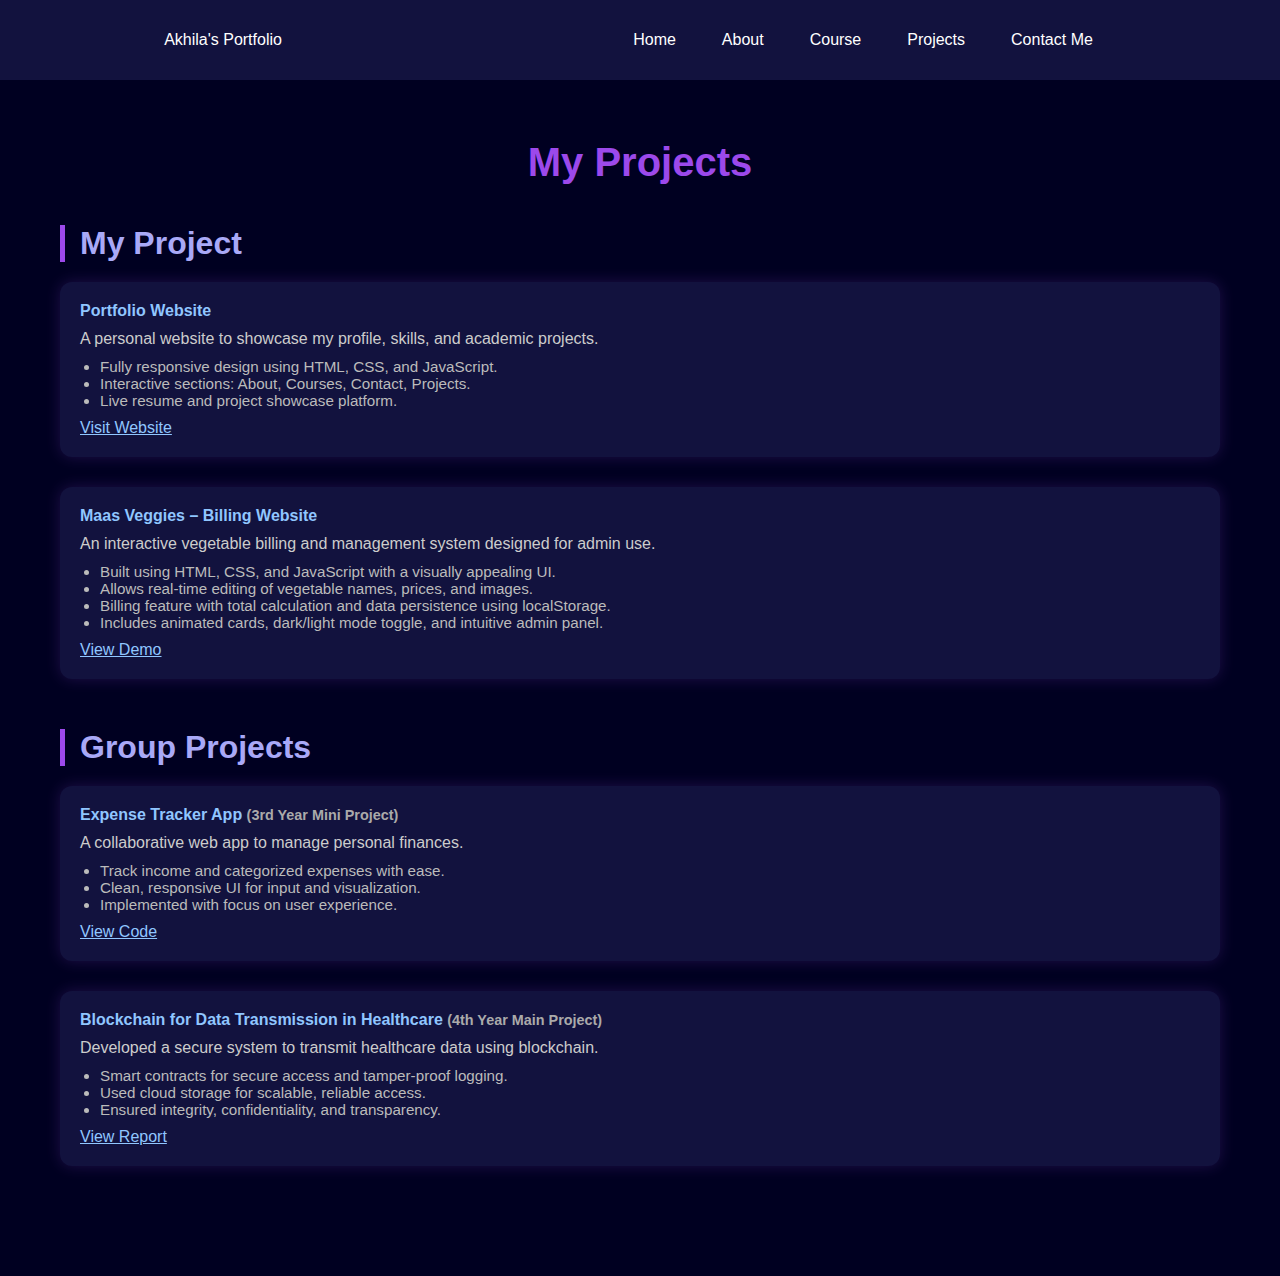
<file: projects.html>
<!DOCTYPE html>
<html lang="en">
<head>
  <meta charset="UTF-8" />
  <meta name="viewport" content="width=device-width, initial-scale=1.0"/>
  <title>Projects | Akhila</title>
  <style>
    * {
      margin: 0;
      padding: 0;
      box-sizing: border-box;
    }

    body {
      background-color: rgb(0, 0, 33);
      color: white;
      font-family: 'Lucida Sans', sans-serif;
    }

    nav {
      display: flex;
      justify-content: space-around;
      align-items: center;
      height: 80px;
      background-color: rgb(18, 18, 62);
    }

    nav ul {
      display: flex;
      justify-content: center;
    }

    nav ul li {
      list-style: none;
      margin: 23px;
    }

    nav ul li a {
      text-decoration: none;
      color: white;
    }

    nav ul li a:hover {
      color: rgb(169, 169, 247);
    }

    .projects-section {
      max-width: 1200px;
      margin: auto;
      padding: 60px 20px;
    }

    .projects-section h2 {
      text-align: center;
      font-size: 2.5rem;
      color: rgb(156, 73, 235);
      margin-bottom: 40px;
    }

    .project-category {
      margin-bottom: 50px;
    }

    .project-category h3 {
      font-size: 2rem;
      color: rgb(169, 169, 247);
      margin-bottom: 20px;
      border-left: 5px solid rgb(156, 73, 235);
      padding-left: 15px;
    }

    .project-list {
      display: flex;
      flex-direction: column;
      gap: 30px;
    }

    .project-card {
      background-color: rgb(18, 18, 62);
      border-radius: 12px;
      padding: 20px;
      box-shadow: 0 0 15px rgba(156, 73, 235, 0.2);
      transition: transform 0.3s ease, box-shadow 0.3s ease;
    }

    .project-card:hover {
      transform: scale(1.02);
      box-shadow: 0 0 25px rgba(156, 73, 235, 0.4);
    }

    .project-card h4 {
      color: rgb(144, 198, 255);
      margin-bottom: 10px;
    }

    .project-card p {
      color: #ccc;
      margin-bottom: 10px;
    }

    .project-card ul {
      margin-left: 20px;
      color: #bbb;
      font-size: 0.95rem;
    }

    .project-card a {
      color: rgb(144, 198, 255);
      text-decoration: underline;
      display: inline-block;
      margin-top: 10px;
    }

    .project-card a:hover {
      color: rgb(173, 216, 255);
    }
  </style>
</head>
<body>

  <nav>
    <div class="left">Akhila's Portfolio</div>
    <div class="right">
      <ul>
        <li><a href="/index.html">Home</a></li>
        <li><a href="/about.html">About</a></li>
        <li><a href="/course.html">Course</a></li>
        <li><a href="/projects.html">Projects</a></li>
        <li><a href="/contact.html">Contact Me</a></li>
      </ul>
    </div>
  </nav>

  <section class="projects-section">
    <h2>My Projects</h2>

    <!-- Personal Project First -->
    <div class="project-category">
      <h3>My Project</h3>
      <div class="project-list">
        <div class="project-card">
          <h4>Portfolio Website</h4>
          <p>A personal website to showcase my profile, skills, and academic projects.</p>
          <ul>
            <li>Fully responsive design using HTML, CSS, and JavaScript.</li>
            <li>Interactive sections: About, Courses, Contact, Projects.</li>
            <li>Live resume and project showcase platform.</li>
          </ul>
          <a href="#">Visit Website</a>
        </div>

        <div class="project-card">
      <h4>Maas Veggies – Billing Website</h4>
      <p>An interactive vegetable billing and management system designed for admin use.</p>
      <ul>
        <li>Built using HTML, CSS, and JavaScript with a visually appealing UI.</li>
        <li>Allows real-time editing of vegetable names, prices, and images.</li>
        <li>Billing feature with total calculation and data persistence using localStorage.</li>
        <li>Includes animated cards, dark/light mode toggle, and intuitive admin panel.</li>
      </ul>
      <a href="#">View Demo</a>
    </div>
      </div>
    </div>

    <!-- Group Projects Below -->
    <div class="project-category">
      <h3>Group Projects</h3>
      <div class="project-list">

        <div class="project-card">
          <h4>Expense Tracker App <span style="font-size: 0.9rem; color:#aaa;">(3rd Year Mini Project)</span></h4>
          <p>A collaborative web app to manage personal finances.</p>
          <ul>
            <li>Track income and categorized expenses with ease.</li>
            <li>Clean, responsive UI for input and visualization.</li>
            <li>Implemented with focus on user experience.</li>
          </ul>
          <a href="#">View Code</a>
        </div>

        <div class="project-card">
          <h4>Blockchain for Data Transmission in Healthcare <span style="font-size: 0.9rem; color:#aaa;">(4th Year Main Project)</span></h4>
          <p>Developed a secure system to transmit healthcare data using blockchain.</p>
          <ul>
            <li>Smart contracts for secure access and tamper-proof logging.</li>
            <li>Used cloud storage for scalable, reliable access.</li>
            <li>Ensured integrity, confidentiality, and transparency.</li>
          </ul>
          <a href="#">View Report</a>
        </div>

         
      </div>
    </div>

  </section>
</body>
</html>
</file>
